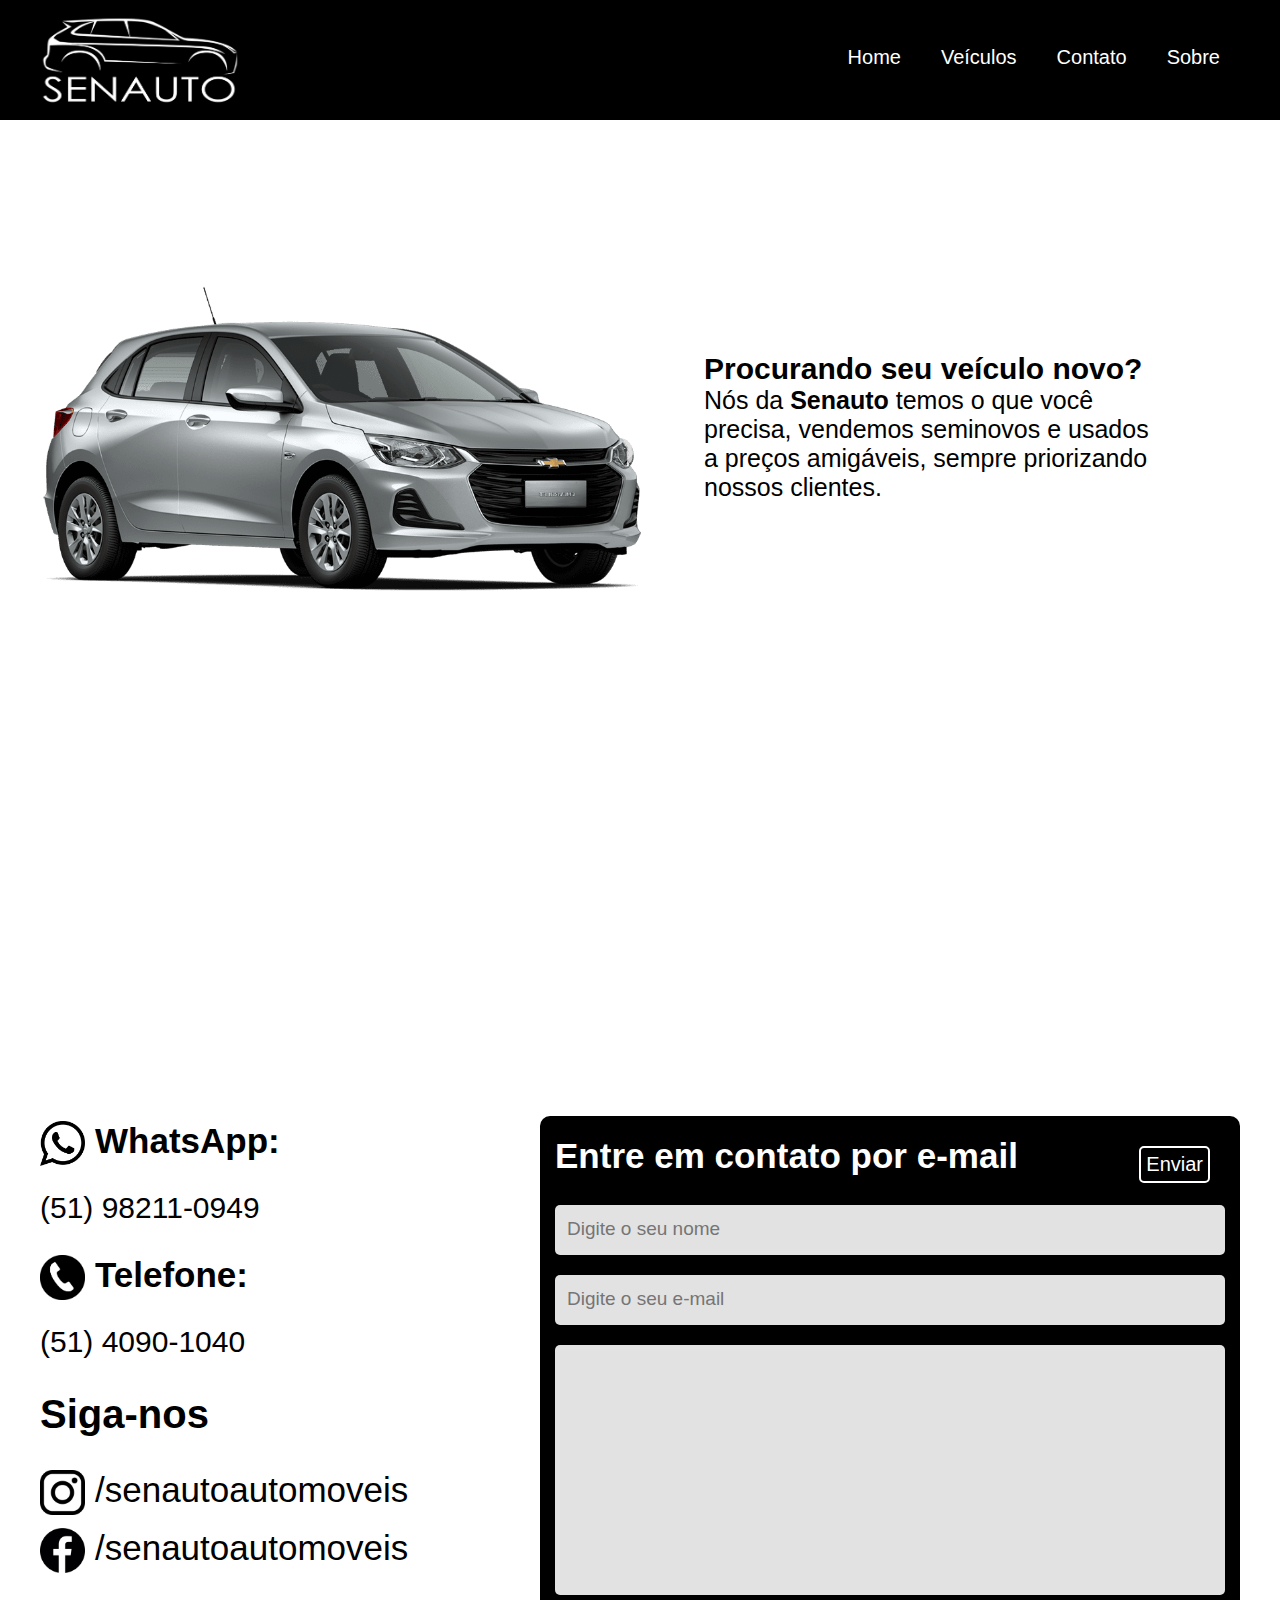
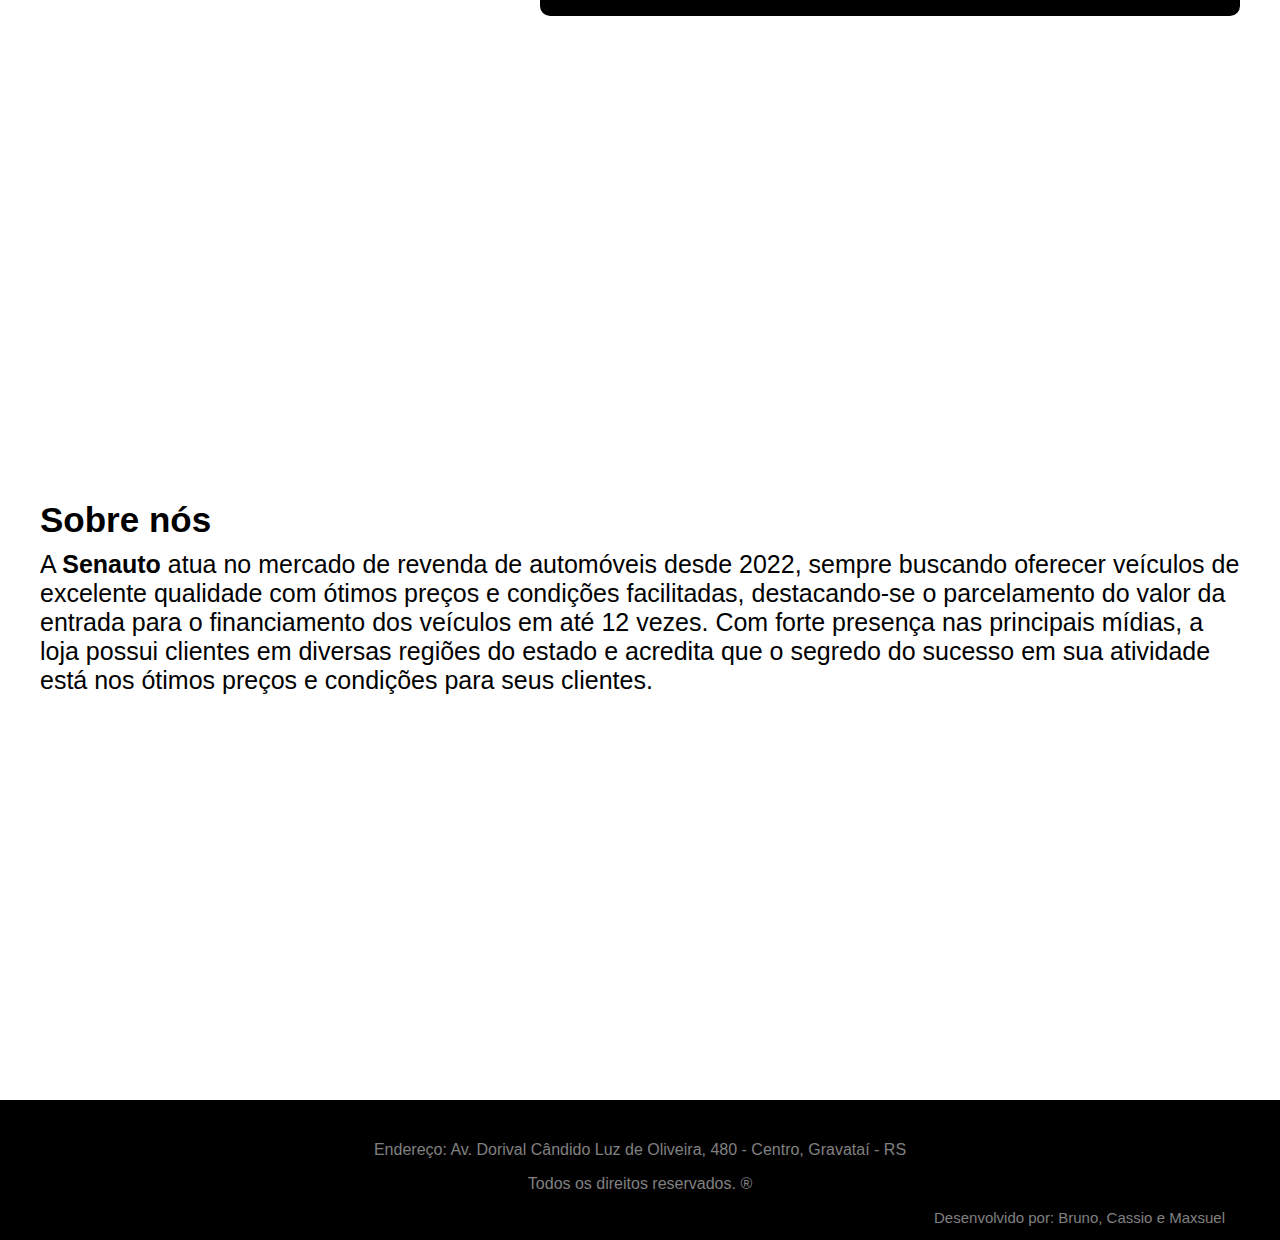
<file: Senauto/index.html>
<!DOCTYPE html>
<html lang="pt-BR">

<head>
  <meta charset="UTF-8" />
  <meta http-equiv="X-UA-Compatible" content="IE=edge" />
  <meta name="viewport" content="width=device-width, initial-scale=1.0" />
  <link rel="stylesheet" href="assets/css/index_style.css" />
  <link rel="stylesheet" href="assets/css/index_style_media_query.css">
  <title>Senauto</title>
</head>

<body>
  <input id="close-menu" class="close-menu" type="checkbox">
  <label class="close-menu-label" title="close-menu" for="close-menu"></label>
  <aside class="menu">
    <section class="main-content menu-content">
      <a href="index.html"><img class="logo" src="assets/img/senautologo.png" alt="logo" /></a>
      <nav class="main-nav">
        <ul onclick="getElementById('close-menu').checked = false;">
          <li>
            <a href="#home">Home</a>
          </li>
          <li>
            <a href="veiculos.php">Veículos</a>
          </li>
          <li>
            <a href="#contato">Contato</a>
          </li>
          <li>
            <a href="#sobre">Sobre</a>
          </li>
        </ul>
      </nav>
    </section>
  </aside>

  <section id="home">
    <a href="index.html"><img class="logopreto" src="assets/img/logopreto.png" alt="logo"></a>
    <div class="home-car main-content">
      <img class="car" src="assets/img/onix.png" alt="onix" />
    </div>

    <div class="home-text">
      <h1><b>Procurando seu veículo novo?</b></h1>
      <p>
        Nós da <b>Senauto</b> temos o que você precisa, vendemos seminovos e
        usados a preços amigáveis, sempre priorizando nossos clientes.
      </p>
    </div>
  </section>

  <section class="main-content" id="contato">
    <div class="contatos">
      <div class="whatsapp">
        <img src="assets/img/whatsapp.png" alt="logo-whatsapp">
        <h2>WhatsApp:</h2>
        <p>(51) 98211-0949</p>
      </div>
      <div class="telefone">
        <img src="assets/img/telefone.png" alt="logo-telefone">
        <h2>Telefone:</h2>
        <p>(51) 4090-1040</p>
      </div>
      <div class="redes">
        <h2>Siga-nos</h2>
      </div>
      <div class="instagram">
        <img src="assets/img/instagram.png" alt="instagram-logo">
        <p>/senautoautomoveis</p>
      </div>
      <div class="facebook">
        <img src="assets/img/facebook.png" alt="facebook-logo">
        <p>/senautoautomoveis</p>
      </div>
    </div>

    <div class="entre-em-contato">
      <div class="form-email">
        <input class="contato-botao" type="button" value="Enviar">
        <h2>Entre em contato por e-mail</h2>
        <input class="contato-nome" placeholder="Digite o seu nome" type="text">
        <input class="contato-email" placeholder="Digite o seu e-mail" type="text">
        <textarea class="contato-msg"></textarea>
      </div>
    </div>
  </section>

  <section class="main-content" id="sobre">
    <div class="sobre-texto">
      <h1>Sobre nós</h1>
      <p>A <b>Senauto</b> atua no mercado de revenda de automóveis desde 2022, sempre buscando oferecer veículos de
        excelente qualidade com ótimos preços e condições facilitadas, destacando-se o parcelamento do valor da entrada
        para o financiamento dos veículos em até 12 vezes.
        Com forte presença nas principais mídias, a loja possui clientes em diversas regiões do estado e acredita que o
        segredo do sucesso em sua atividade está nos ótimos preços e condições para seus clientes.
      </p>
    </div>
  </section>

  <footer>
    <div class="footer-texto main-content">
      <p>Endereço: Av. Dorival Cândido Luz de Oliveira, 480 - Centro, Gravataí - RS</p>
      <p>Todos os direitos reservados. ®</p>
      <p class="devs">Desenvolvido por: Bruno, Cassio e Maxsuel</p>
    </div>
  </footer>

  <a class="back-to-top" href="#">^</a>
</body>

</html>
</file>
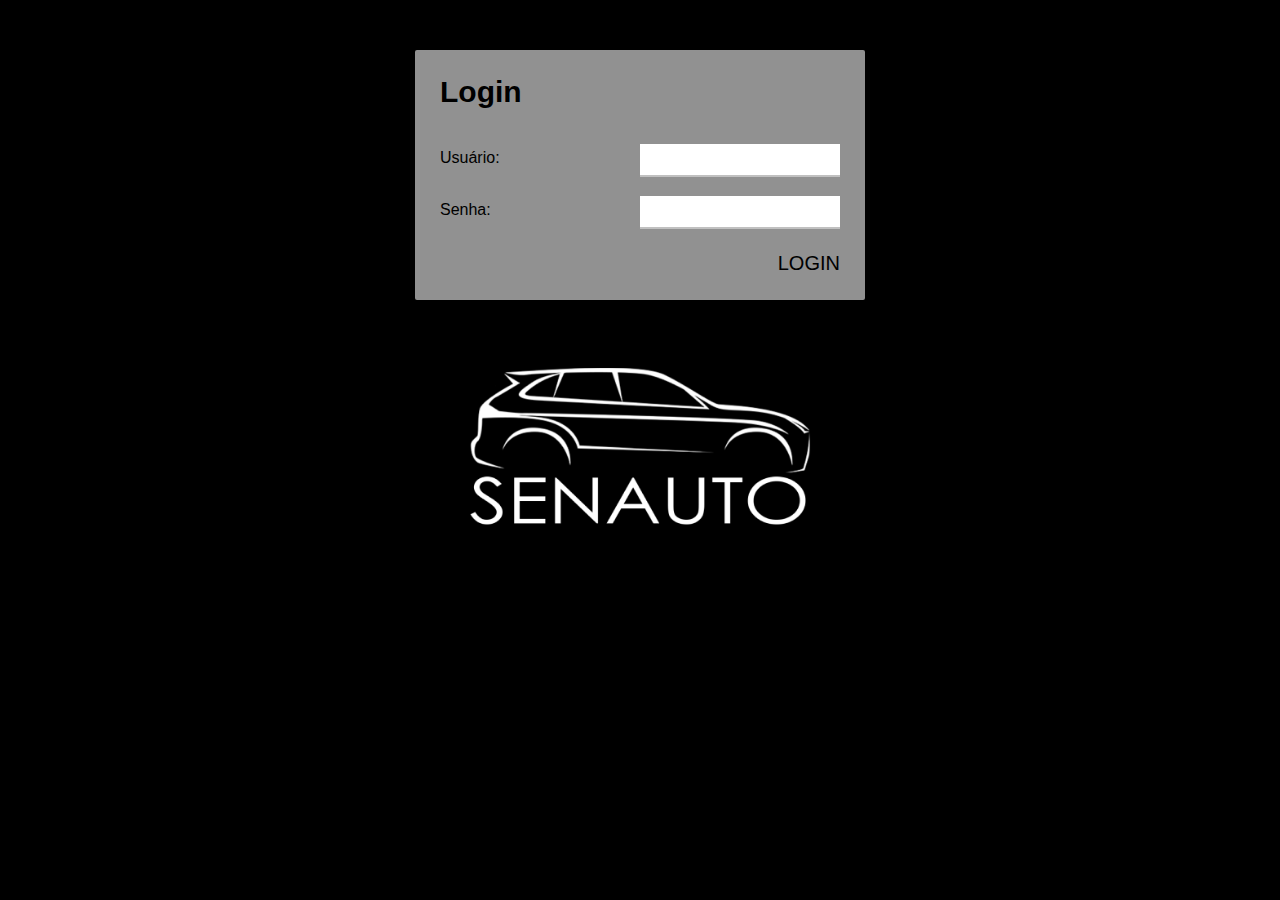
<file: Senauto/login.html>
<!DOCTYPE html>
<html lang="pt-BR">

<head>
  <meta charset="UTF-8">
  <meta http-equiv="X-UA-Compatible" content="IE=edge">
  <meta name="viewport" content="width=device-width, initial-scale=1.0">
  <link rel="stylesheet" href="assets/css/login_style.css">
  <title>Login - Senauto</title>
</head>

<body>
  <div class="fundo">
    <form action="validacao.php" method="post">
      <h1>Login</h1>
      <label>Usuário:</label>
      <input class="box" type="text" name="usuario">
      <label>Senha:</label>
      <input class="box" type="password" name="senha">
      <input class="button" type="submit" name="logar" value="Login" />
    </form>
  </div>
  <div>
    <img class="logo" src="assets/img/senautologo.png" alt="logo">
  </div>
</body>

</html>
</file>
<file: Senauto/assets/css/index_style.css>
html {
    scroll-behavior: smooth;
}

body {
    font-family: -apple-system, BlinkMacSystemFont, 'Segoe UI', Roboto, Oxygen, Ubuntu, Cantarell, 'Open Sans', 'Helvetica Neue', sans-serif;
    margin: 0;
}

.main-content {
    max-width: 1450px;
    margin: 0 auto;
}

html,
body,
header,
#home {
    height: 100%;
}

html,
body,
header,
#contato {
    height: 100%;
}

html,
body,
header,
#sobre {
    height: 100%;
}

#home {
    background-size: cover;
}

#contato {
    background-size: cover;
}

#sobre {
    background-size: cover;
}

.logopreto {
    display: none;
}

.menu {
    height: 120px;
    position: fixed;
    width: 100%;
    background: black;
    top: 0;
    left: 0;
    right: 0;
    padding-top: 0;
    padding-bottom: 0;
}

.close-menu {
    display: none;
}

.menu-content {
    display: flex;
    justify-content: space-between;
    align-items: center;
}

.menu .logo {
    position: relative;
    width: 200px;
    height: 90px;
    top: 10px;
}

.menu ul {
    display: flex;
    list-style: none;
}

.menu ul li a {
    display: block;
    text-decoration: none;
    padding: 20px;
    color: white;
    font-size: 20px;
    margin-top: 10px;
    transition: 0.2s all ease-in-out;
}

.menu ul li a:hover {
    color: #b3b3b3;
}

section div .car {
    float: left;
    width: 759px;
    height: 392px;
}

section .home-car {
    padding-top: 15%;
}

section .home-text {
    padding-top: 150px;
    margin-left: 55%;
}

section .home-text h1 {
    font-size: 35px;
    margin: 0px;
}

section .home-text p {
    padding: 0;
    margin: 0;
    font-size: 30px;
    padding-right: 20%;
}

#contato .contatos {
    padding-top: 16%;
}

.contatos {
    float: left;
}

.whatsapp img {
    float: left;
    height: 45px;
    width: 45px;
    padding-right: 10px;
}

.telefone img {
    float: left;
    height: 45px;
    width: 45px;
    padding-right: 10px;
}

.whatsapp p {
    font-size: 30px;
}

.telefone p {
    font-size: 30px;
}

.instagram p {
    font-size: 35px;
    margin: 0;
}

.instagram {
    display: flex;
}

.facebook p {
    font-size: 35px;
    margin: 0%;
}

.facebook {
    display: flex;
    margin-top: 1vw;
}

.instagram img {
    float: left;
    height: 45px;
    width: 45px;
    padding-right: 10px;
}

.facebook img {
    float: left;
    height: 45px;
    width: 45px;
    padding-right: 10px;
}

#contato .redes h2 {
    font-size: 40px;
}

#contato h2 {
    font-size: 35px;
}

#contato .form-email {
    margin-top: 18%;
    float: right;
    width: 700px;
    height: 500px;
    background-color: black;
    border-radius: 10px;
}

.form-email .contato-botao {
    margin-top: 30px;
    border-radius: 5px;
    margin-right: 30px;
    padding: 5px;
    float: right;
    border: none;
    background-color: black;
    border: 2px white solid;
    color: white;
    text-align: center;
    text-decoration: none;
    font-size: 20px;
    cursor: pointer;
}

.form-email h2 {
    color: white;
    margin-left: 15px;
    margin-top: 20px;
    padding: 0;
}

.form-email input[type=text] {
    display: block;
    box-sizing: border-box;
    background-color: #e2e2e2;
}

.form-email .contato-nome {
    border: none;
    border-radius: 5px;
    width: 670px;
    height: 50px;
    margin-left: 15px;
    margin-bottom: 20px;
}

.form-email .contato-email {
    border: none;
    border-radius: 5px;
    width: 670px;
    height: 50px;
    margin-left: 15px;
    margin-bottom: 20px;
}

.form-email .contato-msg {
    border: none;
    border-radius: 5px;
    width: 670px;
    margin-left: 15px;
    height: 250px;
    display: block;
    box-sizing: border-box;
    background-color: #e2e2e2;
    resize: none;
}

::placeholder {
    padding: 10px;
    font-size: 19px;
    top: 0;
    left: 0;
}

#sobre .sobre-texto {
    padding-top: 25%;
    width: 100%;
}

.sobre-texto h1 {
    font-size: 35px;
    margin: 0;
    padding: 0;
}

.sobre-texto p {
    margin: 0;
    padding-top: 10px;
    font-size: 25px
}

footer {
    position: relative;
    bottom: 0;
    width: 100%;
    height: 140px;
    background-color: black;
}

footer p {
    position: relative;
    color: grey;
    text-align: center;
}

footer .footer-texto {
    padding-top: 25px;
}

footer .devs {
    float: right;
    margin: 0;
    margin-right: 15px;
    font-size: 15px;
}

.back-to-top {
    display: none;
}
</file>
<file: Senauto/assets/css/index_style_media_query.css>
@media (max-width: 1600px) {
    .main-content {
        max-width: 1300px;
        margin: 0 auto;
    }
}

@media (max-width: 1380px) {
    .main-content {
        max-width: 1200px;
        margin: 0 auto;
    }

    section div .car {
        float: left;
        margin-top: 90px;
        width: 607px;
        height: 313px;
    }

    section .home-car {
        padding-top: 15%;
    }

    section .home-text {
        padding-top: 160px;
        margin-left: 55%;
    }

    section .home-text h1 {
        font-size: 30px;
        margin: 0px;
    }

    section .home-text p {
        padding: 0;
        margin: 0;
        font-size: 25px;
        padding-right: 20%;
    }

}

@media (max-width: 1200px) {
    .main-content {
        max-width: 1100px;
        margin: 0 auto;
    }

    section div .car {
        float: left;
        margin-top: 90px;
        width: 607px;
        height: 313px;
    }

    section .home-car {
        padding-top: 15%;
    }

    section .home-text {
        padding-top: 160px;
        margin-left: 55%;
    }

    section .home-text h1 {
        font-size: 30px;
        margin: 0px;
    }

    section .home-text p {
        padding: 0;
        margin: 0;
        font-size: 25px;
        padding-right: 20%;
    }

}

@media (max-width: 1100px) {
    .menu {
        bottom: 0;
        height: 100%;
        text-align: center;
    }

    .menu .logo {
        position: relative;
        width: 200px;
        height: 90px;
        margin-left: 50px;
    }

    .menu-content, .menu-content ul {
        flex-direction: column;
        justify-content: center;
    }

    .menu-content {
        height: 100vh;
    }

    .menu {
        display: none;
    }

    .close-menu {
        position: fixed;
        z-index: 2;
        top: 0;
        left: 0;
    }

    .close-menu-label::after {
        content: '≡';
        position: fixed;
        z-index: 2;
        top: 20px;
        right: 20px;
        background-color: black;
        color: white;
        font-size: 45px;
        line-height: 30px;
        width: 40px;
        height: 40px;
        text-align: center;
        padding: 0.5px;
        cursor: pointer;
    }

    .close-menu:checked~.menu {
        display: block;
    }

    .close-menu:checked~.close-menu-label::after {
        content: '×';
    }

    .main-content {
        max-width: 900px;
        margin: 0 auto;
    }

    section div .car {
        float: left;
        margin-top: 90px;
        width: 485px;
        height: 250px;
    }

    section .home-car {
        padding-top: 15%;
    }

    section .home-text {
        padding-top: 170px;
        margin-left: 55%;
    }

    section .home-text h1 {
        font-size: 25px;
        margin: 0px;
    }

    section .home-text p {
        padding: 0;
        margin: 0;
        font-size: 20px;
        padding-right: 20%;
    }
    
    #contato .contatos {
        padding-top: 25%;
    }

    .whatsapp img {
        float: left;
        height: 30px;
        width: 30px;
        padding-right: 10px;
    }
    
    .telefone img {
        float: left;
        height: 30px;
        width: 30px;
        padding-right: 10px;
    }
    
    .whatsapp p {
        font-size: 20px;
    }
    
    .telefone p {
        font-size: 20px;
    }
    
    .instagram p {
        font-size: 25px;
        margin: 0;
    }
    
    .instagram {
        display: flex;
    }
    
    .facebook p {
        font-size: 25px;
        margin: 0%;
    }
    
    .facebook {
        display: flex;
        margin-top: 1vw;
    }
    
    .instagram img {
        float: left;
        height: 35px;
        width: 35px;
        padding-right: 10px;
    }
    
    .facebook img {
        float: left;
        height: 35px;
        width: 35px;
        padding-right: 10px;
    }
    
    #contato .redes h2 {
        font-size: 30px;
    }
    
    #contato h2 {
        font-size: 25px;
    }
    
    #contato .form-email {
        margin-top: 25%;
        float: right;
        width: 500px;
        height: 400px;
        background-color: black;
        border-radius: 10px;
    }
    
    .form-email .contato-botao {
        margin-top: 10px;
        border-radius: 5px;
        margin-right: 30px;
        padding: 5px;
        float: right;
        border: none;
        background-color: black;
        border: 2px white solid;
        color: white;
        text-align: center;
        text-decoration: none;
        font-size: 20px;
        cursor: pointer;
    }
    
    .form-email h2 {
        color: white;
        margin-left: 15px;
        margin-top: 20px;
        padding: 0;
    }
    
    .form-email input[type=text] {
        display: block;
        box-sizing: border-box;
        background-color: #e2e2e2;
    }
    
    .form-email .contato-nome {
        border: none;
        border-radius: 5px;
        width: 470px;
        height: 50px;
        margin-left: 15px;
        margin-bottom: 20px;
    }
    
    .form-email .contato-email {
        border: none;
        border-radius: 5px;
        width: 470px;
        height: 50px;
        margin-left: 15px;
        margin-bottom: 20px;
    }
    
    .form-email .contato-msg {
        border: none;
        border-radius: 5px;
        width: 470px;
        margin-left: 15px;
        height: 170px;
        display: block;
        box-sizing: border-box;
        background-color: #e2e2e2;
        resize: none;
    }

    .back-to-top {
        font-size: 36px;
        text-decoration: none;
        position: fixed;
        bottom: 30px;
        right: 30px;
        background-color: black;
        width: 40px;
        height: 40px;
        display: flex;
        justify-content: center;
        align-content: center;
        border-radius: 50%;
        color: white;
    }
}

@media (max-width: 900px) {
    .logopreto {
        padding-top: 3%;
        display: block;
        width: 50%;
        margin-left: auto;
        margin-right: auto;
    }

    .menu {
        bottom: 0;
        height: 100%;
        text-align: center;
    }

    .menu .logo {
        position: relative;
        width: 200px;
        height: 90px;
        margin-left: 50px;
    }

    .menu-content, .menu-content ul {
        flex-direction: column;
        justify-content: center;
    }

    .menu-content {
        height: 100vh;
    }

    .menu {
        display: none;
    }

    .close-menu {
        position: fixed;
        z-index: 2;
        top: 0;
        left: 0;
    }

    .close-menu-label::after {
        content: '≡';
        position: fixed;
        z-index: 2;
        top: 20px;
        right: 20px;
        background-color: black;
        color: white;
        font-size: 45px;
        line-height: 30px;
        width: 40px;
        height: 40px;
        text-align: center;
        padding: 0.5px;
        cursor: pointer;
    }

    .close-menu:checked~.menu {
        display: block;
    }

    .close-menu:checked~.close-menu-label::after {
        content: '×';
    }

    .main-content {
        max-width: 800px;
        margin: 0 auto;
    }

    section div .car {
        float: none;
        margin-top: 90px;
        width: 75%;
        height: 75%;
    }

    section .home-car {
        padding-top: 1%;
    }

    .car {
        margin-left: auto;
        margin-right: auto;
        display: block;
        width: 50%;
    }

    section .home-text {
        padding-top: 25px;
        margin-left: 20%;
    }

    section .home-text h1 {
        font-size: 25px;
        margin: 0px;
        padding-right: 25%;
    }

    section .home-text p {
        padding: 0;
        margin: 0;
        font-size: 20px;
        padding-right: 25%;
    }
    
    #contato .contatos {
        padding-top: 1%;
        margin-bottom: -23%;
    }

    .whatsapp img {
        float: left;
        height: 25px;
        width: 25px;
        padding-right: 10px;
    }
    
    .telefone img {
        float: left;
        height: 25px;
        width: 25px;
        padding-right: 10px;
    }
    
    .whatsapp p {
        font-size: 20px;
    }
    
    .telefone p {
        font-size: 20px;
    }
    
    .instagram p {
        font-size: 20px;
        margin: 0;
    }
    
    .instagram {
        display: flex;
    }
    
    .facebook p {
        font-size: 20px;
        margin: 0%;
    }
    
    .facebook {
        display: flex;
        margin-top: 1vw;
    }
    
    .instagram img {
        float: left;
        height: 30px;
        width: 30px;
        padding-right: 10px;
    }
    
    .facebook img {
        float: left;
        height: 30px;
        width: 30px;
        padding-right: 10px;
    }

    #contato .redes h2 {
        font-size: 25px;
    }
    
    #contato h2 {
        font-size: 20px;
    }
    
    #contato .form-email {
        width: 100%;
        background-color: black;
        border-radius: 10px;
    }
    
    .form-email .contato-botao {
        margin-top: 1.5%;
        border-radius: 5px;
        margin-right: 2%;
        padding: 5px;
        float: right;
        border: none;
        background-color: black;
        border: 2px white solid;
        color: white;
        text-align: center;
        text-decoration: none;
        font-size: 20px;
        cursor: pointer;
    }
    
    .form-email h2 {
        color: white;
        margin-left: 15px;
        margin-top: 20px;
        padding: 0;
    }
    
    .form-email input[type=text] {
        display: block;
        box-sizing: border-box;
        background-color: #e2e2e2;
    }
    
    .form-email .contato-nome {
        border: none;
        border-radius: 5px;
        width: 96%;
        margin-left: 15px;
        margin-bottom: 20px;
    }
    
    .form-email .contato-email {
        border: none;
        border-radius: 5px;
        width: 96%;
        margin-left: 15px;
        margin-bottom: 20px;
    }
    
    .form-email .contato-msg {
        border: none;
        border-radius: 5px;
        width: 96%;
        margin-left: 15px;
        height: 45%;
        display: block;
        box-sizing: border-box;
        background-color: #e2e2e2;
        resize: none;
    }
}

@media (max-width: 768px) {
    .main-content {
        max-width: 700px;
        margin: 0 auto;
    }
}

@media (max-width: 414px) {
    .main-content {
        max-width: 390px;
        margin: 0 auto;
    }

    .logopreto {
        padding-top: 3%;
        display: block;
        width: 50%;
        margin-left: auto;
        margin-right: auto;
    }

    .menu {
        bottom: 0;
        height: 100%;
        text-align: center;
    }

    .menu .logo {
        position: relative;
        width: 200px;
        height: 100px;
        margin-left: 50px;
        padding-right: 30px;
    }

    .menu-content, .menu-content ul {
        flex-direction: column;
        justify-content: center;
        padding-right: 20px;
    }

    .menu-content {
        height: 100vh;
    }

    .menu {
        display: none;
    }

    section div .car {
        float: none;
        margin-top: 90px;
        width: 85%;
        height: 85%;
    }

    section .home-car {
        padding-top: 1%;
    }

    .car {
        margin-left: auto;
        margin-right: auto;
        display: block;
        width: 50%;
    }

    section .home-text {
        padding-top: 25px;
        margin-left: 10%;
    }

    section .home-text h1 {
        font-size: 25px;
        margin: 0px;
        padding-right: 20%;
    }

    section .home-text p {
        padding: 0;
        margin: 0;
        font-size: 20px;
        padding-right: 8%;
    }
    
    #contato .contatos {
        padding-top: 10%;
        margin-bottom: -23%;
    }

    .whatsapp img {
        float: left;
        height: 25px;
        width: 25px;
        padding-right: 10px;
    }
    
    .telefone img {
        float: left;
        height: 25px;
        width: 25px;
        padding-right: 10px;
    }
    
    .whatsapp p {
        font-size: 20px;
    }
    
    .telefone p {
        font-size: 20px;
    }
    
    .instagram p {
        font-size: 20px;
        margin: 0;
    }
    
    .instagram {
        display: flex;
    }
    
    .facebook p {
        font-size: 20px;
        margin: 0%;
    }
    
    .facebook {
        display: flex;
        margin-top: 1vw;
    }
    
    .instagram img {
        float: left;
        height: 30px;
        width: 30px;
        padding-right: 10px;
    }
    
    .facebook img {
        float: left;
        height: 30px;
        width: 30px;
        padding-right: 10px;
    }

    #contato .redes h2 {
        font-size: 25px;
    }
    
    #contato h2 {
        font-size: 20px;
    }
    
    #contato .form-email {
        width: 100%;
        background-color: black;
        border-radius: 10px;
    }
    
    .form-email .contato-botao {
        margin-top: 4%;
        border-radius: 5px;
        margin-right: 4%;
        padding: 5px;
        float: right;
        border: none;
        background-color: black;
        border: 2px white solid;
        color: white;
        text-align: center;
        text-decoration: none;
        font-size: 20px;
        cursor: pointer;
    }
    
    .form-email h2 {
        color: white;
        margin-left: 15px;
        margin-top: 20px;
        padding: 0;
    }
    
    .form-email input[type=text] {
        display: block;
        box-sizing: border-box;
        background-color: #e2e2e2;
    }
    
    .form-email .contato-nome {
        border: none;
        border-radius: 5px;
        width: 92%;
        margin-left: 15px;
        margin-bottom: 20px;
    }
    
    .form-email .contato-email {
        border: none;
        border-radius: 5px;
        width: 92%;
        margin-left: 15px;
        margin-bottom: 20px;
    }
    
    .form-email .contato-msg {
        border: none;
        border-radius: 5px;
        width: 92%;
        margin-left: 15px;
        height: 45%;
        display: block;
        box-sizing: border-box;
        background-color: #e2e2e2;
        resize: none;
    }

    footer .devs {
    display: none;
    }
}

@media (max-width: 390px) {
    .main-content {
        max-width: 340px;
        margin: 0 auto;
    }

    .logopreto {
        padding-top: 3%;
        display: block;
        width: 50%;
        margin-left: auto;
        margin-right: auto;
    }

    section div .car {
        float: none;
        margin-top: 90px;
        width: 85%;
        height: 85%;
    }

    section .home-car {
        padding-top: 1%;
    }

    .car {
        margin-left: auto;
        margin-right: auto;
        display: block;
        width: 50%;
    }

    section .home-text {
        padding-top: 25px;
        margin-left: 10%;
    }

    section .home-text h1 {
        font-size: 25px;
        margin: 0px;
        padding-right: 20%;
    }

    section .home-text p {
        padding: 0;
        margin: 0;
        font-size: 20px;
        padding-right: 8%;
    }
    
    #contato .contatos {
        padding-top: 0%;
        margin-bottom: -23%;
    }

    .whatsapp img {
        float: left;
        height: 25px;
        width: 25px;
        padding-right: 10px;
    }
    
    .telefone img {
        float: left;
        height: 25px;
        width: 25px;
        padding-right: 10px;
    }
    
    .whatsapp p {
        font-size: 20px;
    }
    
    .telefone p {
        font-size: 20px;
    }
    
    .instagram p {
        font-size: 20px;
        margin: 0;
    }
    
    .instagram {
        display: flex;
    }
    
    .facebook p {
        font-size: 20px;
        margin: 0%;
    }
    
    .facebook {
        display: flex;
        margin-top: 1vw;
    }
    
    .instagram img {
        float: left;
        height: 30px;
        width: 30px;
        padding-right: 10px;
    }
    
    .facebook img {
        float: left;
        height: 30px;
        width: 30px;
        padding-right: 10px;
    }

    #contato .redes h2 {
        font-size: 25px;
    }
    
    #contato h2 {
        font-size: 20px;
    }
    
    #contato .form-email {
        width: 100%;
        background-color: black;
        border-radius: 10px;
    }
    
    .form-email .contato-botao {
        margin-top: 4%;
        border-radius: 5px;
        margin-right: 4%;
        padding: 5px;
        float: right;
        border: none;
        background-color: black;
        border: 2px white solid;
        color: white;
        text-align: center;
        text-decoration: none;
        font-size: 20px;
        cursor: pointer;
    }
    
    .form-email h2 {
        color: white;
        margin-left: 15px;
        margin-top: 20px;
        padding: 0;
    }
    
    .form-email input[type=text] {
        display: block;
        box-sizing: border-box;
        background-color: #e2e2e2;
    }
    
    .form-email .contato-nome {
        border: none;
        border-radius: 5px;
        width: 92%;
        margin-left: 15px;
        margin-bottom: 20px;
    }
    
    .form-email .contato-email {
        border: none;
        border-radius: 5px;
        width: 92%;
        margin-left: 15px;
        margin-bottom: 20px;
    }
    
    .form-email .contato-msg {
        border: none;
        border-radius: 5px;
        width: 92%;
        margin-left: 15px;
        height: 39%;
        display: block;
        box-sizing: border-box;
        background-color: #e2e2e2;
        resize: none;
    }

    #sobre .sobre-texto {
        padding-top: 30%;
        width: 100%;
    }
    
    .sobre-texto h1 {
        font-size: 30px;
        margin: 0;
        padding: 0;
    }
    
    .sobre-texto p {
        margin: 0;
        padding-top: 10px;
        font-size: 20px
    }

    footer .devs {
    display: none;
    }
}
</file>
<file: Senauto/assets/css/login_style.css>
* {
    font-family: -apple-system, BlinkMacSystemFont, 'Segoe UI', Roboto, Oxygen, Ubuntu, Cantarell, 'Open Sans', 'Helvetica Neue', sans-serif;
}

body {
    background-color: black;
    margin-top: 50px;
    font-family: Verdana;
}

.fundo {
    margin: auto;
    width: 400px;
    height: 200px;
    background-color: rgba(255, 255, 255, 0.567);
    border-radius: 2px;
    padding: 25px;
    justify-content: center;
}

h1 {
    margin: 0 0 20px 0;
    font-weight: bold;
    color: black;
    font-size: 30px;
}

label {
    float: left;
    padding: 10px 10px 14px 0;
    width: 175px;
    margin-top: 10px;
    clear: left;
}

input {
    float: right;
    border: 2px solid silver;
    padding: 8px 0;
    border-width: 0 0 2px 0;
    width: 200px;
    margin-top: 15px;
    transition: border-color .3s;
}

.button {
    border: 0;
    background-color: rgba(255, 255, 255, 0);
    color: black;
    text-transform: uppercase;
    width: auto;
    cursor: pointer;
    font-size: 20px;
}

div .logo {
    display: block;
    width: 350px;
    margin-top: 5%;
    margin-left: auto;
    margin-right: auto;
}

@media (max-width: 425px) {
    div .logo {
        display: block;
        justify-content: center;
    }

    .fundo {
        margin: auto;
        width: 350px;
        height: 200px;
        background-color: rgba(255, 255, 255, 0.567);
        border-radius: 2px;
        padding: 25px;
    }

    input {
        float: right;
        border: 2px solid silver;
        padding: 8px 0;
        border-width: 0 0 2px 0;
        width: 165px;
        margin-top: 15px;
        transition: border-color .3s;
    }
}

@media (max-width: 375px) {
    div .logo {
        display: block;
        justify-content: center;
        padding-left: 20px;
    }

    .fundo {
        margin: auto;
        width: 300px;
        height: 200px;
        background-color: rgba(255, 255, 255, 0.567);
        border-radius: 2px;
        padding: 25px;
    }

    input {
        float: right;
        border: 2px solid silver;
        padding: 8px 0;
        border-width: 0 0 2px 0;
        width: 115px;
        margin-top: 15px;
        transition: border-color .3s;
    }
}

@media (max-width: 414px) {
    div .logo {
        display: block;
        justify-content: center;
    }

    .fundo {
        margin: auto;
        width: 350px;
        height: 200px;
        background-color: rgba(255, 255, 255, 0.567);
        border-radius: 2px;
        padding: 25px;
    }

    input {
        float: right;
        border: 2px solid silver;
        padding: 8px 0;
        border-width: 0 0 2px 0;
        width: 150px;
        margin-top: 15px;
        transition: border-color .3s;
    }
}


@media (max-width: 393px) {
    div .logo {
        display: block;
        justify-content: center;
        padding-left: 20px;
    }

    .fundo {
        margin: auto;
        width: 350px;
        height: 200px;
        background-color: rgba(255, 255, 255, 0.567);
        border-radius: 2px;
        padding: 25px;
    }

    input {
        float: right;
        border: 2px solid silver;
        padding: 8px 0;
        border-width: 0 0 2px 0;
        width: 150px;
        margin-top: 15px;
        transition: border-color .3s;
    }
}
</file>
